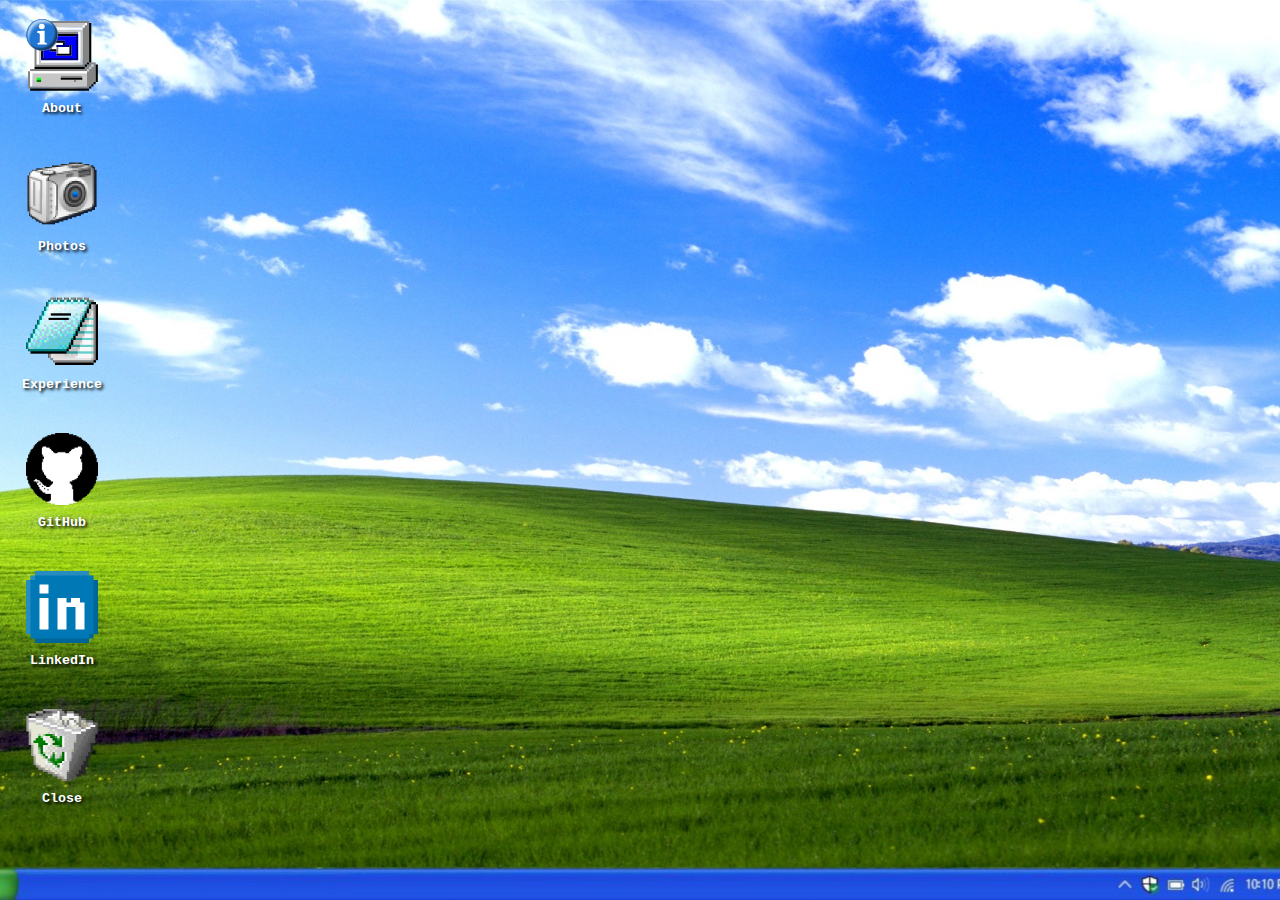
<file: index.html>
<!DOCTYPE html>
<html lang="en">
<head>
    <meta charset="UTF-8">
    <meta name="viewport" content="width=device-width, initial-scale=1.0">
    <link rel="stylesheet" href="styles.css">
    <title>Nikhil's Portfolio</title>
</head>
<body>
    <nav>
        <button onclick="window.location.href='about.html'">
            <img src="static/about.svg">
            <p>About</p>
        </button>
        <button onclick="window.location.href='photos.html'">
            <img src="static/photos.png">
            <p>Photos</p>
        </button>
        <button onclick="window.location.href='experience.html'">
            <img src="static/experience.png">
            <p>Experience</p>
        </button>
        <button onclick="window.location.href='https://www.github.com/nikhilmantha'">
            <img src="static/github.png">
            <p>GitHub</p>
        </button>
        <button onclick="window.location.href='https://www.linkedin.com/in/nikhil-mantha'">
            <img src="static/linkedin.png">
            <p>LinkedIn</p>
        </button>
        <button onclick="window.location.href='index.html'">
            <img src="static/home.png">
            <p>Close</p>
        </button>
    </nav> 
</body>
</html>
</file>
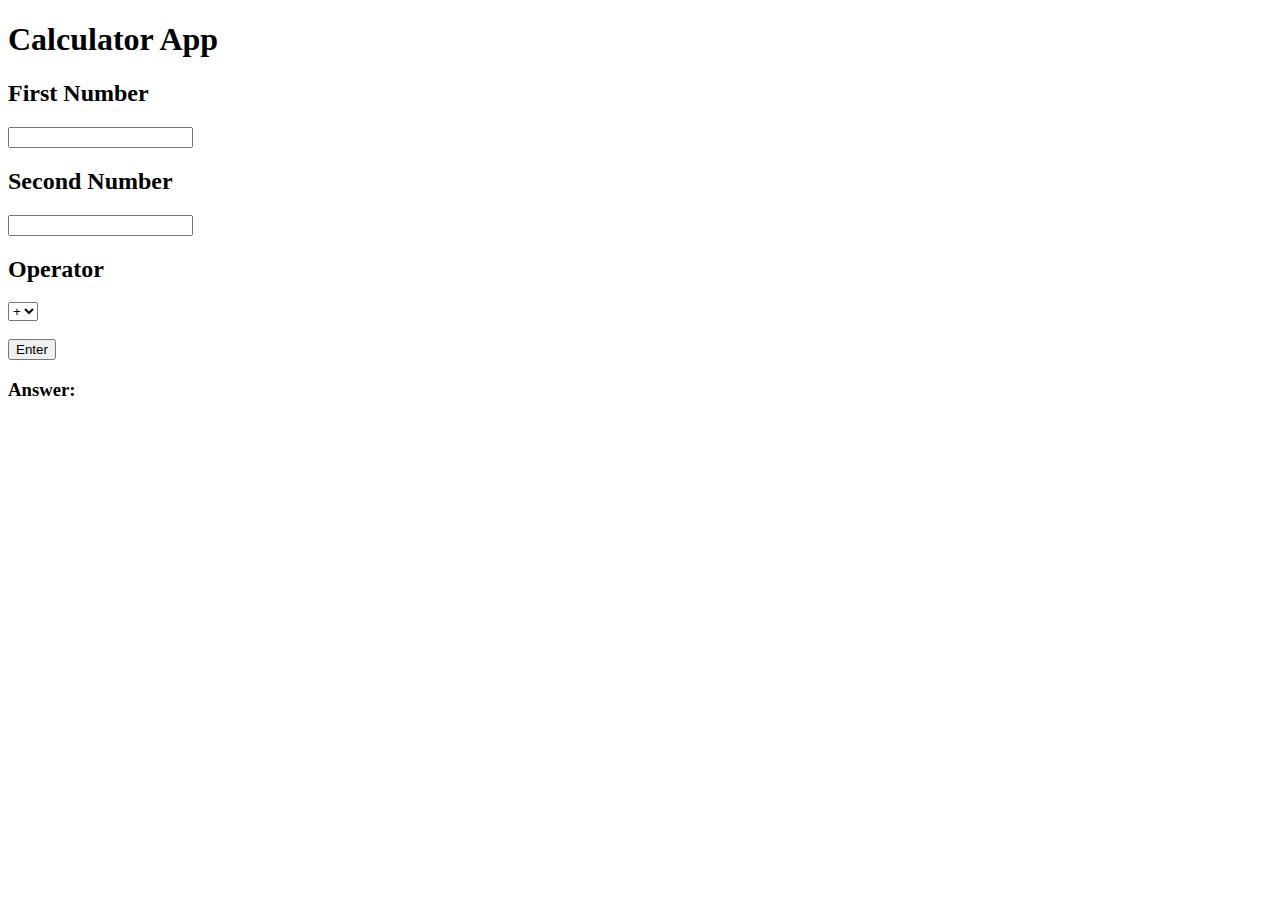
<file: javascript/calculator-app/index.html>
<!DOCTYPE html>
<html lang="en">
<head>
    <meta charset="UTF-8">
    <meta name="viewport" content="width=device-width, initial-scale=1.0">
    <title>Calculator App</title>
</head>
<body>
    <h1>Calculator App</h1>
    <h2>First Number</h2>
    <input id="first-number" type="text">
    <h2>Second Number</h2>
    <input id="second-number" type="text">
    <h2>Operator</h2>
    <select name="" id="select-operator">
        <option value="plus">+</option>
        <option value="minus">-</option>
        <option value="multiply">*</option>
        <option value="divide">/</option>
    </select>
    <br><br>
    <button id="submit">Enter</button>
    <h3 id="response">Answer: </h3>

    <script src="scripts.js"></script>
</body>
</html>
</file>
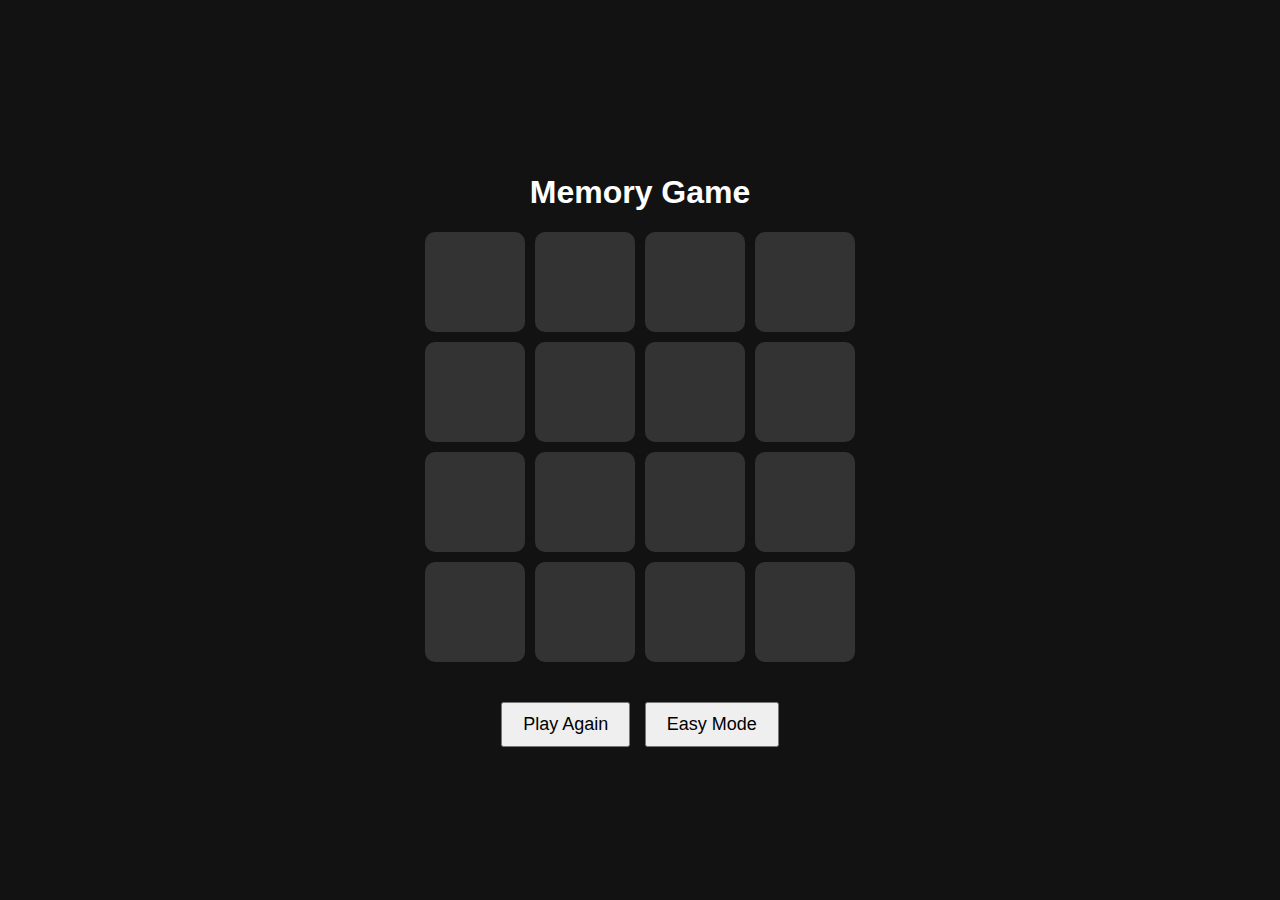
<file: javascript/MemoryGame/index.html>
<!DOCTYPE html>
<html lang="en">
<head>
    <meta charset="UTF-8">
    <meta name="viewport" content="width=device-width, initial-scale=1.0">
    <title>Memory Game</title>
    <link rel="stylesheet" href="styles.css">
</head>
<body>
    <div class="game-container">
        <h1>Memory Game</h1>
        <div id="game-board" class="game-board"></div>
        <button id="restart-btn">Play Again</button>
        <button id="easy-btn">Easy Mode</button>
    </div>
    <script src="script.js"></script>
</body>
</html>
</file>
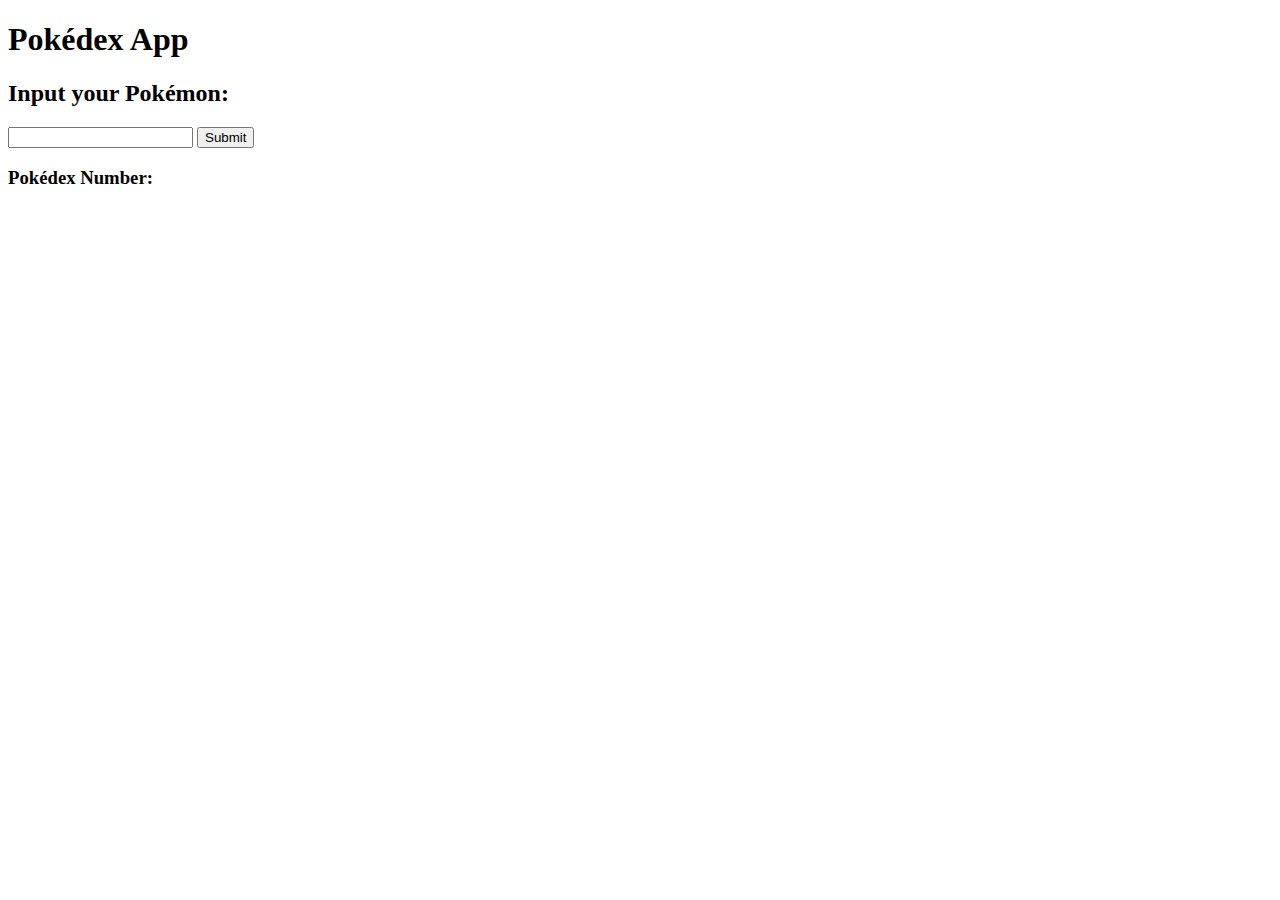
<file: javascript/pokemon-app/index.html>
<!DOCTYPE html>
<html lang="en">
<head>
    <meta charset="UTF-8">
    <meta name="viewport" content="width=device-width, initial-scale=1.0">
    <title>Pokémon App</title>
</head>
<body>
    <h1>Pokédex App</h1>
    <h2>Input your Pokémon:</h2>
    <input id="pokemon-choice" type="text">
    <button id="submit">Submit</button>
    <h3 id="pokemon-info">Pokédex Number: </h3>

    <script src="scripts.js"></script>
</body>
</html>
</file>
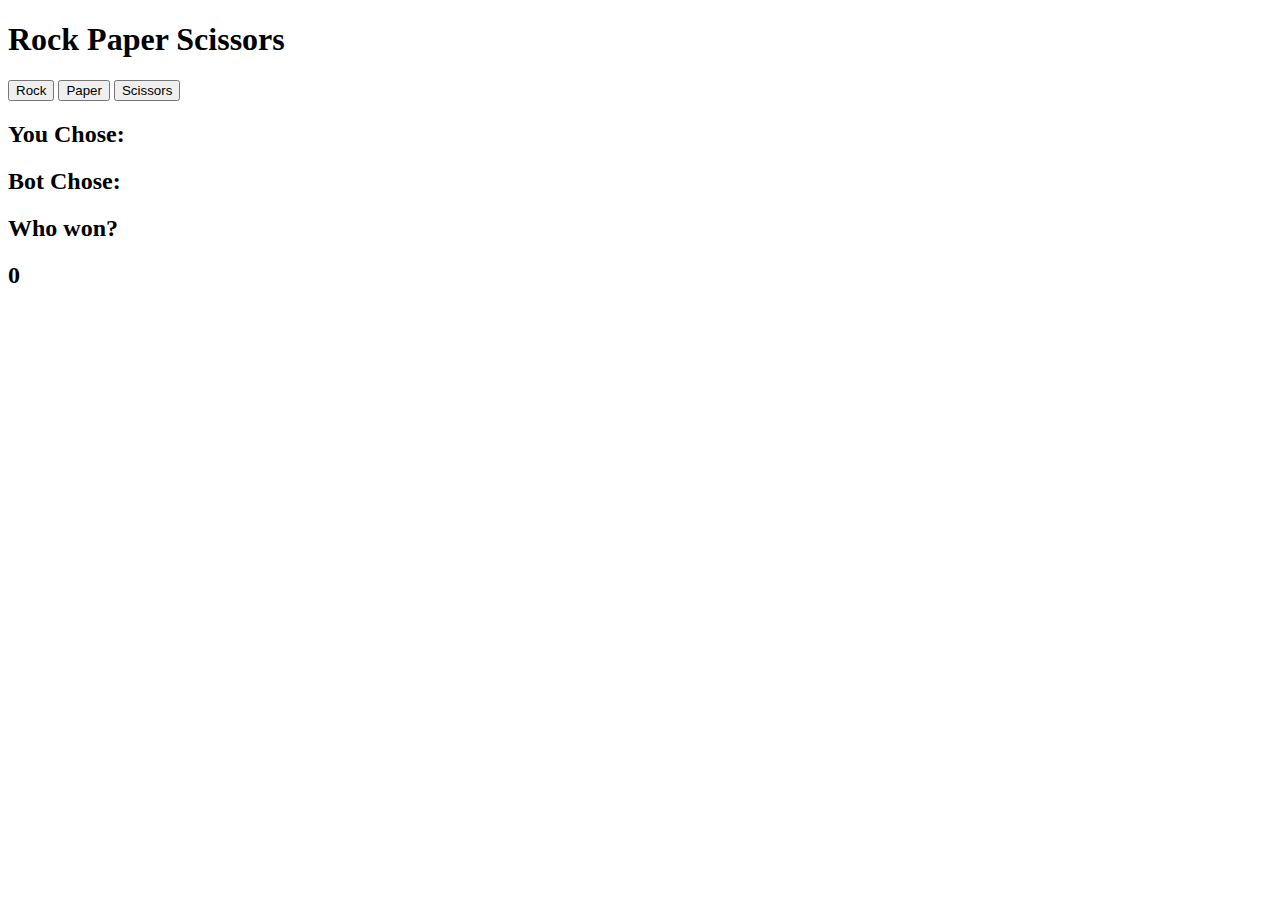
<file: javascript/rockpaperscissors/index.html>
<!DOCTYPE html>
<html lang="en">
<head>
    <meta charset="UTF-8">
    <meta name="viewport" content="width=device-width, initial-scale=1.0">
    <title>Document</title>
</head>
<body>
    <h1>Rock Paper Scissors</h1>
    <button id="rock-button">Rock</button>
    <button id="paper-button">Paper</button>
    <button id="scissor-button">Scissors</button>

    <h2 id="you-chose">You Chose: </h2>
    <h2 id="bot-chose">Bot Chose: </h2>

    <h2 id="game-result">Who won?</h2>

    <h2 id="score-counter">0</h2>

    <script src="script.js"></script>

</body>
</html>
</file>
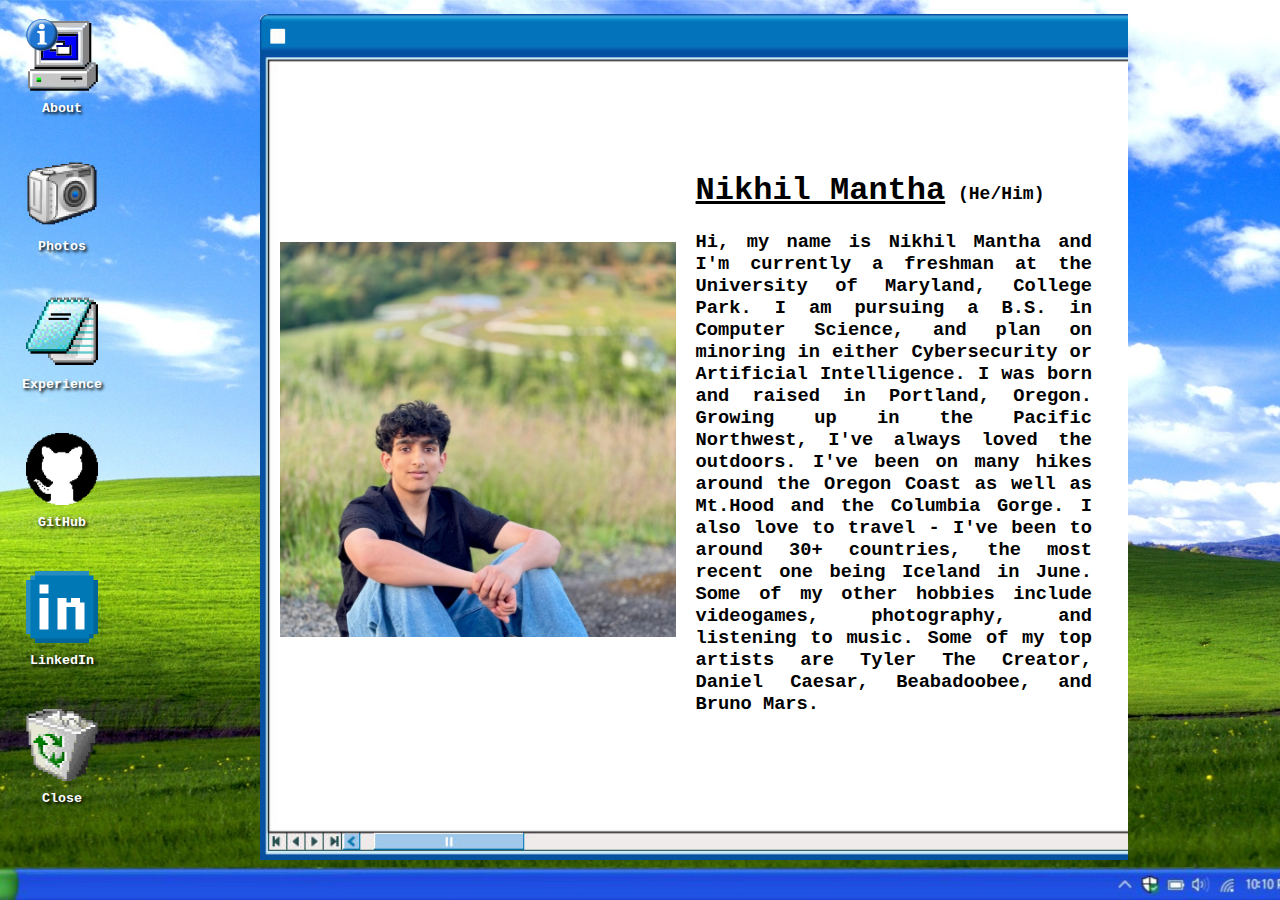
<file: about.html>
<!DOCTYPE html>
<html lang="en">
<head>
    <meta charset="UTF-8">
    <meta name="viewport" content="width=device-width, initial-scale=1.0">
    <link rel="stylesheet" href="styles.css">
    <title>Nikhil's Personal Website</title>
</head>
<body>
    <nav>
        <button onclick="window.location.href='about.html'">
            <img src="static/about.svg">
            <p>About</p>
        </button>
        <button onclick="window.location.href='photos.html'">
            <img src="static/photos.png">
            <p>Photos</p>
        </button>
        <button onclick="window.location.href='experience.html'">
            <img src="static/experience.png">
            <p>Experience</p>
        </button>
        <button onclick="window.location.href='https://www.github.com/nikhilmantha'">
            <img src="static/github.png">
            <p>GitHub</p>
        </button>
        <button onclick="window.location.href='https://www.linkedin.com/in/nikhil-mantha'">
            <img src="static/linkedin.png">
            <p>LinkedIn</p>
        </button>
        <button onclick="window.location.href='index.html'">
            <img src="static/home.png">
            <p>Close</p>
        </button>
    </nav>
    <div id="app-container">
        <div id="app-inner">
            <div id="about">
                <div>
                    <img src="static/IMG_5280.jpg">
                </div>
                <div id="about-text">
                    <h1><u>Nikhil Mantha</u></h1>
                    <h3>
                        Hi, my name is Nikhil Mantha and I'm currently a freshman at the 
                        University of Maryland, College Park. I am pursuing a B.S. in Computer Science, 
                        and plan on minoring in either Cybersecurity or Artificial Intelligence. I was born 
                        and raised in Portland, Oregon. Growing up in the Pacific Northwest, I've always 
                        loved the outdoors. I've been on many hikes around the Oregon Coast as well as Mt.Hood 
                        and the Columbia Gorge. I also love to travel - I've been to around 30+ countries, the 
                        most recent one being Iceland in June. Some of my other hobbies include videogames, 
                        photography, and listening to music. Some of my top artists are Tyler The Creator, 
                        Daniel Caesar, Beabadoobee, and Bruno Mars. 
                    </h3>
                </div>
            </div>
        </div>
    </div>
</body>
</html>
</file>
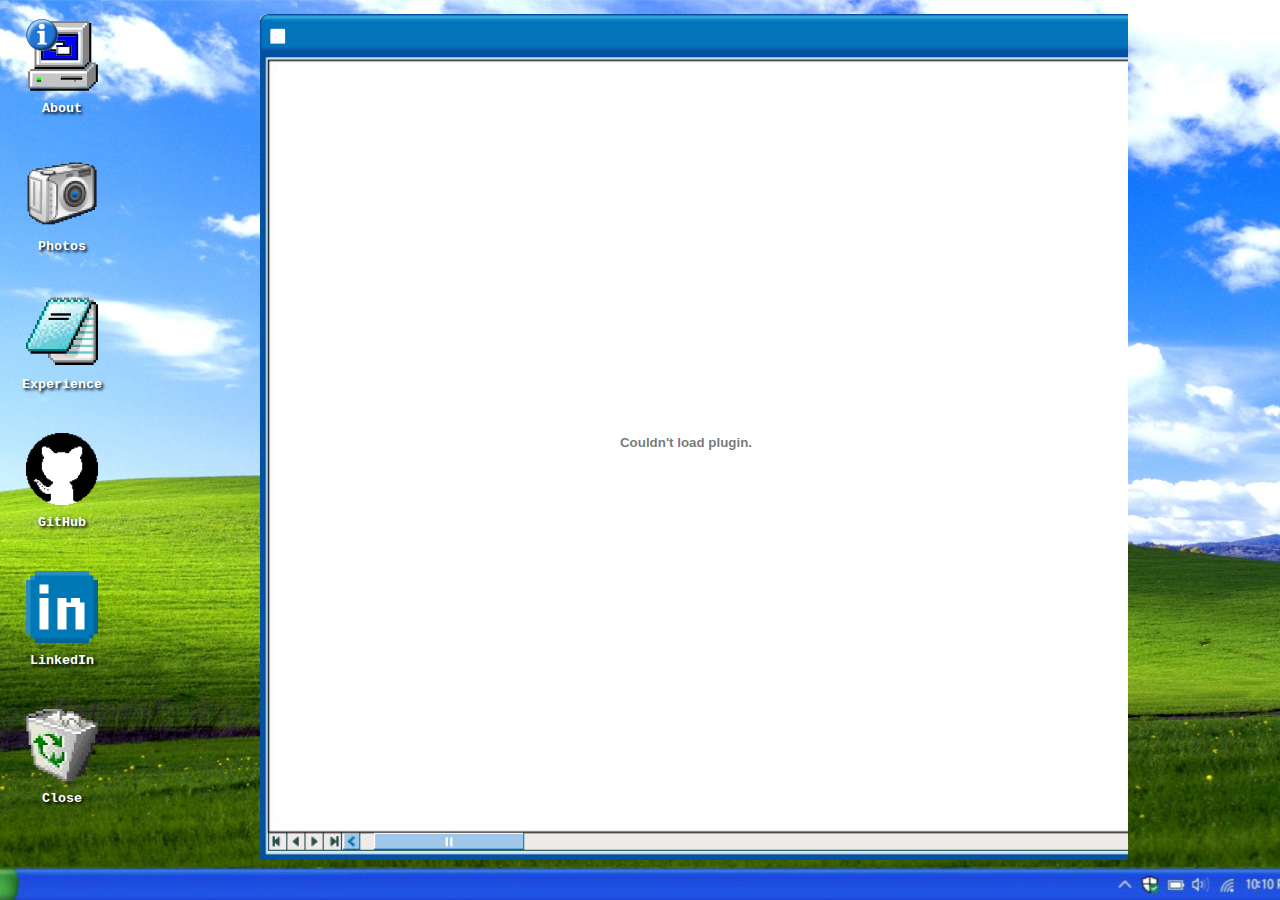
<file: experience.html>
<!DOCTYPE html>
<html lang="en">
<head>
    <meta charset="UTF-8">
    <meta name="viewport" content="width=device-width, initial-scale=1.0">
    <link rel="stylesheet" href="styles.css">
    <title>Nikhil's Personal Website</title>
</head>
<body>
    <nav>
        <button onclick="window.location.href='about.html'">
            <img src="static/about.svg">
            <p>About</p>
        </button>
        <button onclick="window.location.href='photos.html'">
            <img src="static/photos.png">
            <p>Photos</p>
        </button>
        <button onclick="window.location.href='experience.html'">
            <img src="static/experience.png">
            <p>Experience</p>
        </button>
        <button onclick="window.location.href='https://www.github.com/nikhilmantha'">
            <img src="static/github.png">
            <p>GitHub</p>
        </button>
        <button onclick="window.location.href='https://www.linkedin.com/in/nikhil-mantha'">
            <img src="static/linkedin.png">
            <p>LinkedIn</p>
        </button>
        <button onclick="window.location.href='index.html'">
            <img src="static/home.png">
            <p>Close</p>
        </button>
    </nav>
    <div id="app-container">
        <div id="app-inner">
            <embed src="static/Resume.pdf#toolbar=0&navpanes=0&scrollbar=0" type="application/pdf" width="100%" height="100%">
        </div>
    </div>
</body>
</html>
</file>
<file: styles.css>
body {
   font-family: 'Courier New', Courier, monospace;
   font-weight: bold;
   margin: 0;
   background: url("static/background.jpg") no-repeat bottom center fixed;
   background-size: cover;
   background-attachment: fixed;
   display: flex;
   align-items: flex-start;
}

nav {
   display: flex;
   align-items: center;
   flex-flow: column nowrap;
   width: fit-content;
   height: 94vh;
   gap: 3vh;
   margin: 1rem 0 0 1rem;
}

nav button {
   width: 100%;
   background-color: transparent;
   border: none;
   transition: 0.3s;
}

nav button img {
   width: 8vh;
   height: 8vh;
   display: block;
   margin: auto;
   padding-top: 2px;
}

nav button:hover {
   background-color: rgba(0, 0, 255, 0.3);
   cursor: pointer;
}

nav button p {
   font-family: 'Courier New', Courier, monospace;
   color: white;
   text-shadow: 2px 2px 3px black;
   font-weight: bold;
   margin: 10px 0 10px 0;
}

#app-container {
   display: flex;
   flex-direction: column;
   box-sizing: border-box;
   margin: auto;
   margin-top: 14px;
   width: 67.8vw;
   height: 94vh;
   background-image: url("static/application-background.png");
   background-repeat: no-repeat;
   background-size: cover;
}

#app-inner {
   height: 100%;
   overflow-y: auto;
   margin: 50px 14px 40px 20px;
   padding-right: 22px;
   box-sizing: border-box;
}

h2 {
   margin: .5rem 0 1.5rem 0;
}

#photos {
   display: grid;
   grid-template-columns: auto auto;
   column-gap: 1rem;
   row-gap: 1.5rem;
}

.photo {
   text-align: center;
}

.photo img {
   width: 100%;
}

.photo * {
   margin: 0;
}

#about {
   display: grid;
   grid-template-columns: 1fr 1fr;
   column-gap: 1.5vw;
   align-items: center;
   height: 100%;
}

#about img {
   width: 100%;
}

#about-text {
   text-align: justify;
}

#about h1::after{
   margin-left: 1vw;
   font-size: large;
   content: "(He/Him)";
}
</file>
<file: javascript/MemoryGame/styles.css>
body {
    display: flex;
    justify-content: center;
    align-items: center;
    height: 100vh;
    background-color: #121212;
    color: white;
    font-family: Arial, sans-serif;
    margin: 0;
}

.game-container {
    text-align: center;
}

.game-board {
    display: grid;
    grid-template-columns: repeat(4, 100px);
    grid-gap: 10px;
    margin: 20px auto;
}

.card {
    width: 100px;
    height: 100px;
    border-radius: 10px;
    background-color: #333;
    display: flex;
    justify-content: center;
    align-items: center;
    font-size: 32px;
    color: white;
    cursor: pointer;
    transition: transform 0.5s;
    transform-style: preserve-3d;
}

.card.flipped {
    transform: rotateX(-180deg);
    rotate: 180deg;
    background-color: #fff;
    color: #333;
}

.card.matched {
    background-color: #6aaa64; /* Green */
    cursor: default;
    pointer-events: none;
}

#restart-btn, #easy-btn{
    margin: 20px 5px 0 5px;
    padding: 10px 20px;
    font-size: 18px;
    cursor: pointer;
}
</file>
